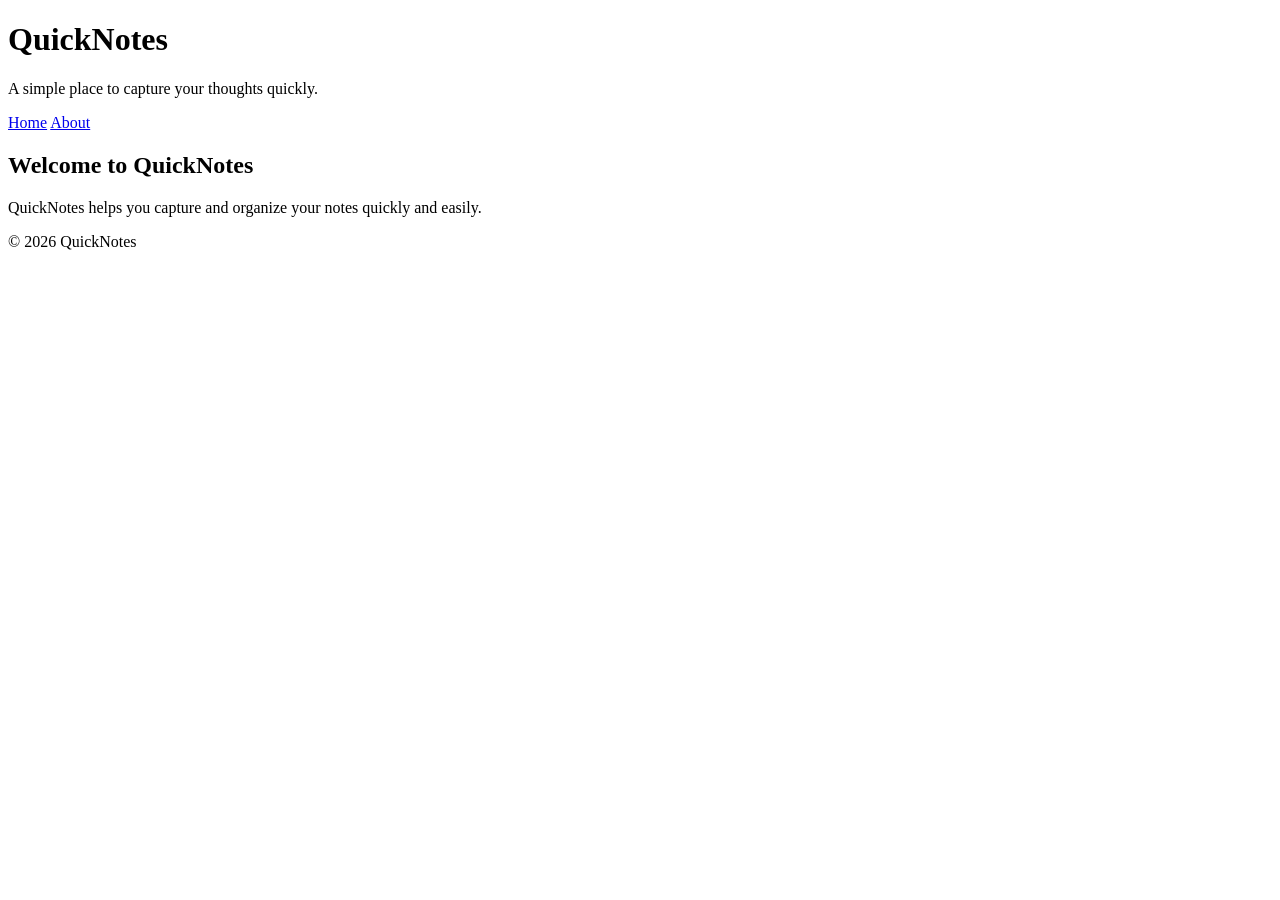
<file: day1/index.html>
<!DOCTYPE html>
<html lang="en">
<head>
    <meta charset="UTF-8">
    <meta name="viewport" content="width=device-width, initial-scale=1.0">
    <title>QuickNotes</title>
</head>
<body>
    <header>
        <h1>QuickNotes</h1>
        <p>A simple place to capture your thoughts quickly.</p>

        <nav>
            <a href="index.html">Home</a>
            <a href="about.html">About</a>
        </nav>
    </header>

    <main>
        <h2>Welcome to QuickNotes</h2>
        <p>QuickNotes helps you capture and organize your notes quickly and easily.</p>
    </main>

    <footer>
        <p>&copy; 2026 QuickNotes</p>
    </footer>
</body>
</html>
</file>
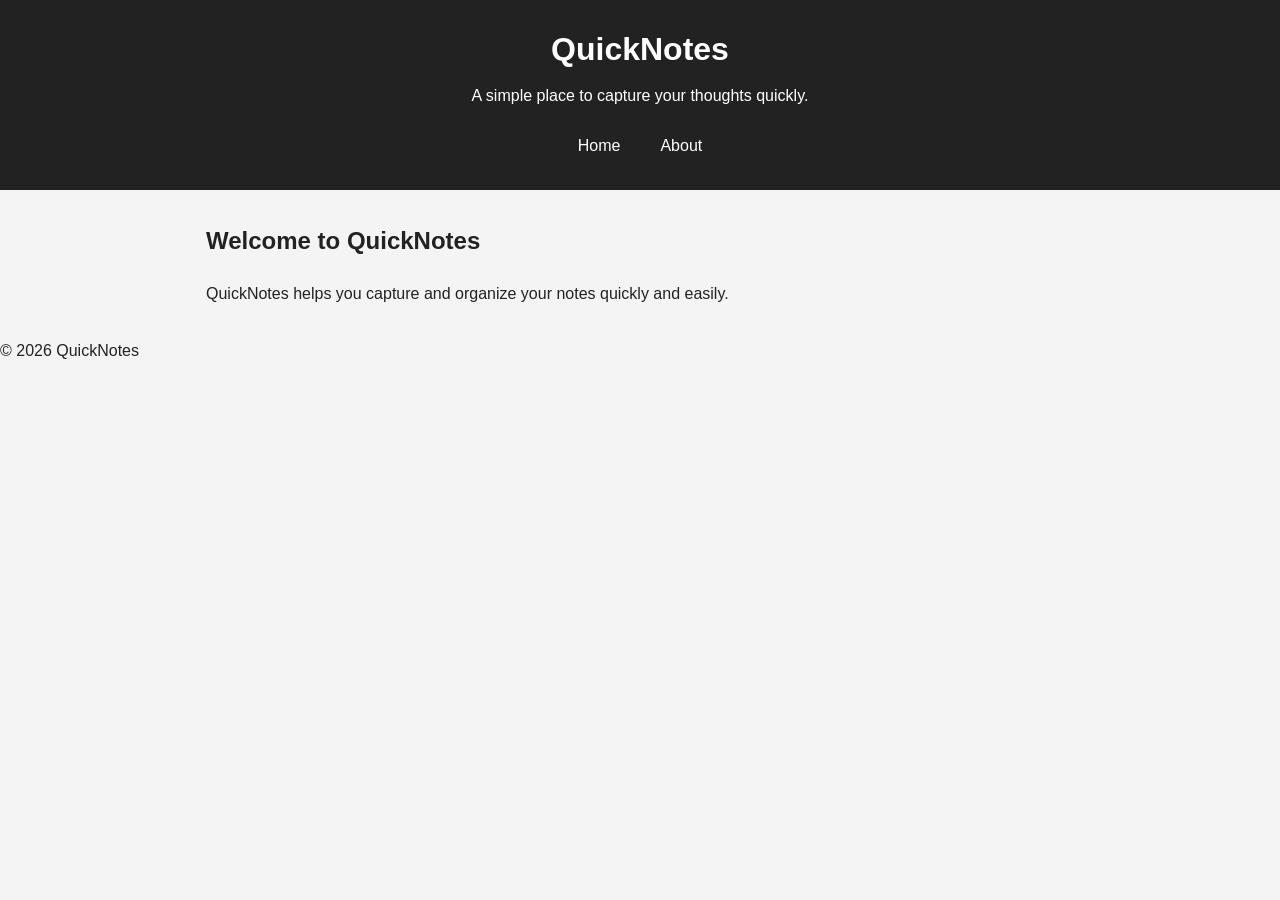
<file: day2/index.html>
<!DOCTYPE html>
<html lang="en">
<head>
    <meta charset="UTF-8">
    <meta name="viewport" content="width=device-width, initial-scale=1.0">
    <link rel="stylesheet" href="style.css">
    <title>QuickNotes</title>
</head>
<body>
    <header>
        <h1>QuickNotes</h1>
        <p>A simple place to capture your thoughts quickly.</p>

        <nav>
            <a href="index.html">Home</a>
            <a href="about.html">About</a>
        </nav>
    </header>

    <main>
        <h2>Welcome to QuickNotes</h2>
        <p>QuickNotes helps you capture and organize your notes quickly and easily.</p>
    </main>

    <footer>
        <p>&copy; 2026 QuickNotes</p>
    </footer>
</body>
</html>
</file>
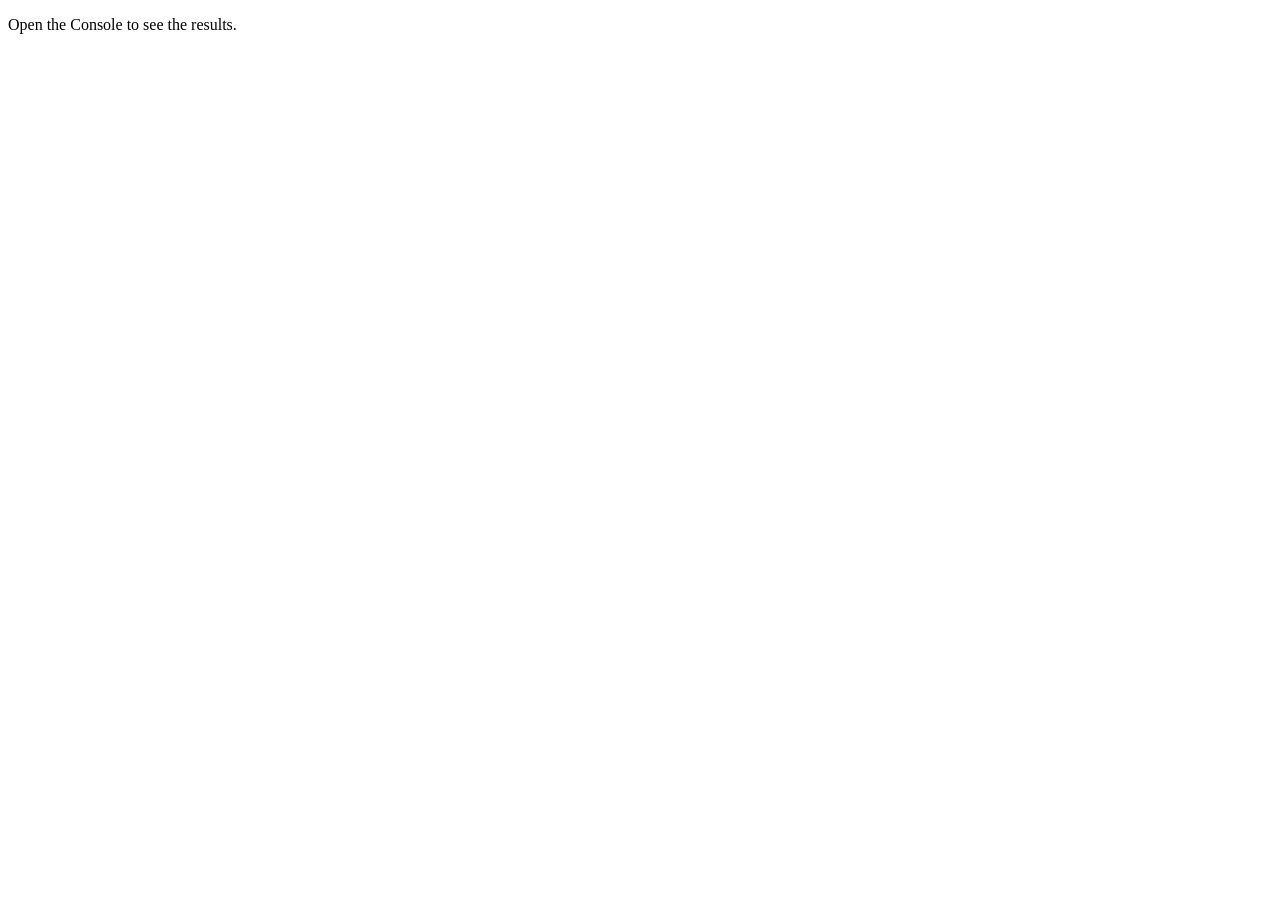
<file: day3/index.html>
<!DOCTYPE html>
<html lang="en">
<head>
    <meta charset="UTF-8">
    <meta name="viewport" content="width=device-width, initial-scale=1.0">
    <title>Notes Toolkit</title>
    <script src="script.js" defer></script>
</head>
<body>
    <p>Open the Console to see the results.</p>
</body>
</html>
</file>
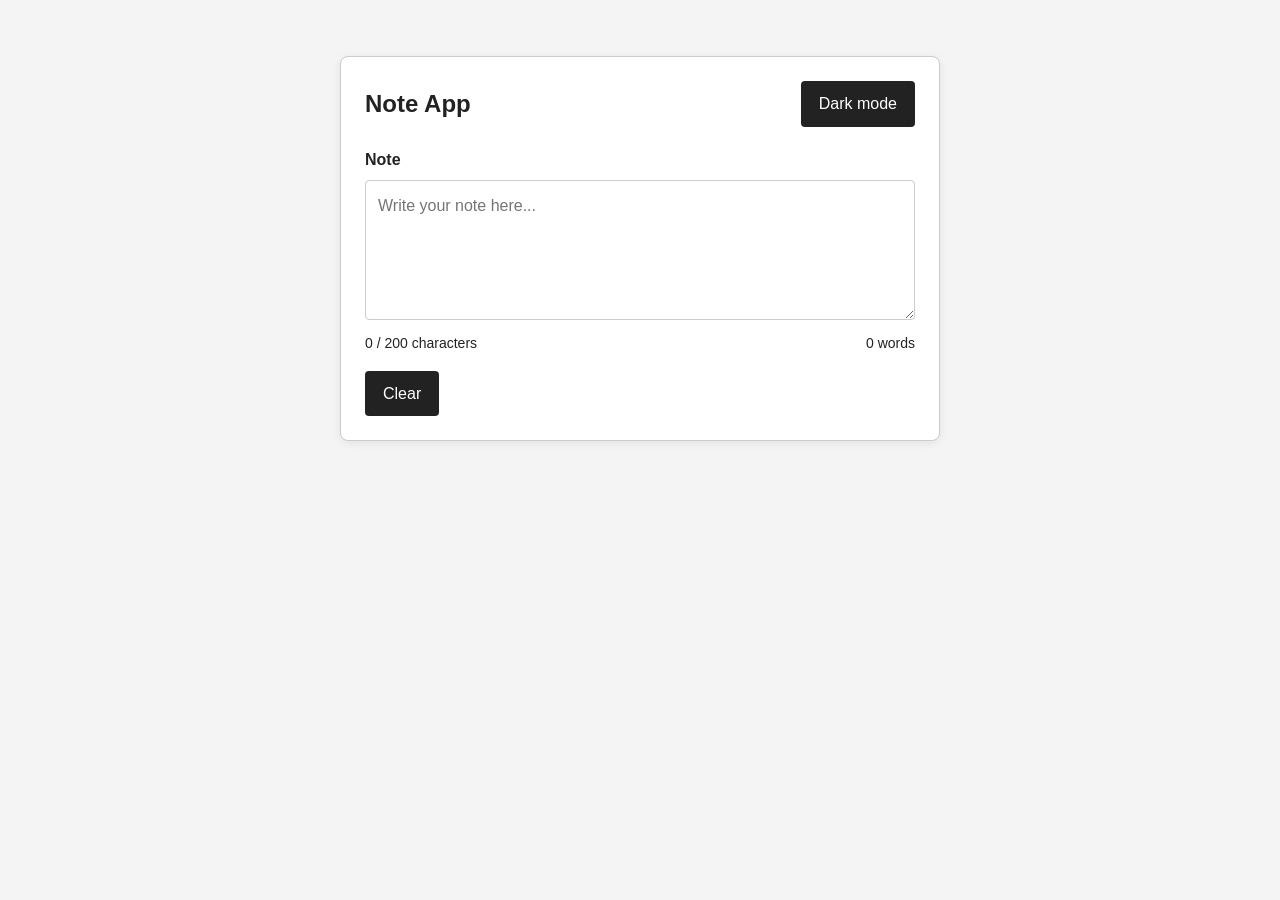
<file: day4/index.html>
<!DOCTYPE html>
<html lang="en">
<head>
    <meta charset="UTF-8">
    <meta name="viewport" content="width=device-width, initial-scale=1.0">
    <title>Day 4 - Note App</title>
    <link rel="stylesheet" href="style.css">
    <script src="script.js" defer></script>
</head>
<body>
    <main>
        <header>
            <h1>Note App</h1>
            <button id="theme-toggle" type="button">Dark mode</button>
        </header>

        <form onsubmit="return false;">
            <label for="note-text">Note</label>
            <textarea id="note-text" placeholder="Write your note here..."></textarea>
        </form>

        <div class="counters">
            <p id="char-count">0 / 200 characters</p>
            <p id="word-count">0 words</p>
        </div>

        <div class="actions">
            <button id="clear-btn" type="button">Clear</button>
        </div>
    </main>
</body>
</html>
</file>
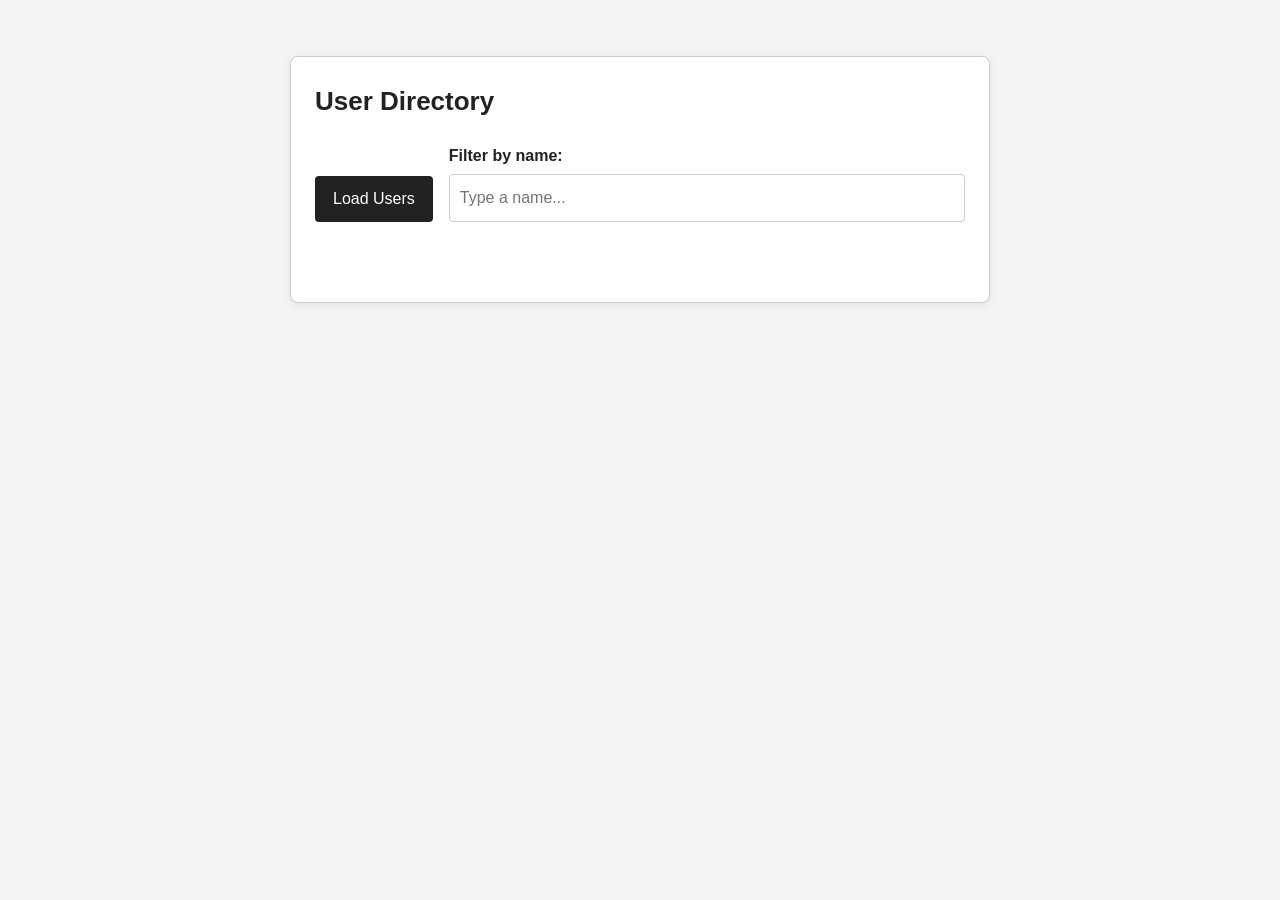
<file: day5/index.html>
<!DOCTYPE html>
<html lang="en">
<head>
    <meta charset="UTF-8">
    <meta name="viewport" content="width=device-width, initial-scale=1.0">
    <title>Day 5 - User Directory</title>
    <link rel="stylesheet" href="style.css">
    <script src="users.js" defer></script>
</head>
<body>
    <main>
        <header>
            <h1>User Directory</h1>
        </header>

        <section class="controls">
            <button id="load-users" type="button">Load Users</button>

            <div class="filter-group">
                <label for="filter-input">Filter by name:</label>
                <input type="text" id="filter-input" placeholder="Type a name...">
            </div>
        </section>

        <p id="status"></p>

        <ul id="users-list"></ul>
    </main>
</body>
</html>
</file>
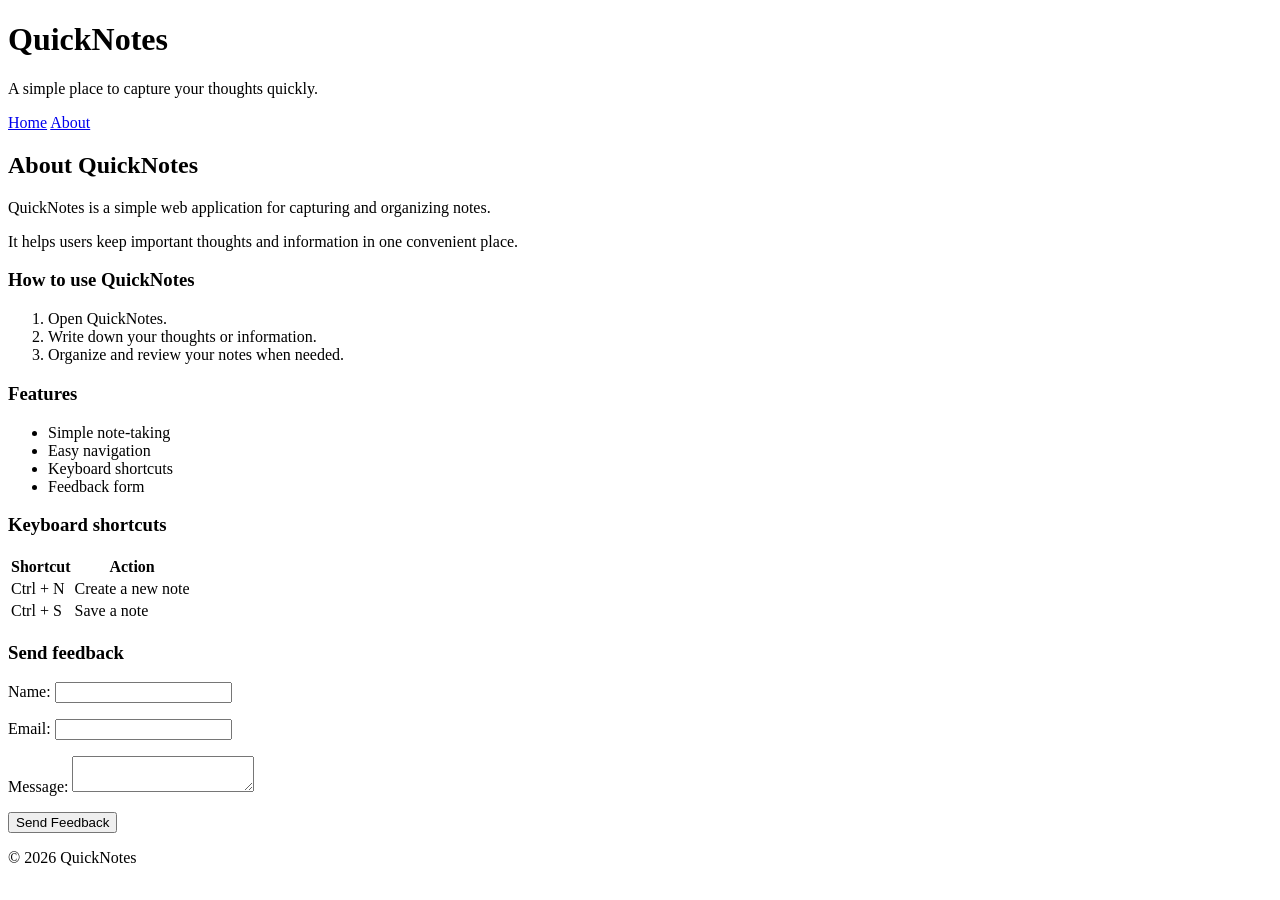
<file: day1/about.html>
<!DOCTYPE html>
<html lang="en">
<head>
    <meta charset="UTF-8">
    <meta name="viewport" content="width=device-width, initial-scale=1.0">
    <title>About QuickNotes</title>
</head>
<body>
    <header>
        <h1>QuickNotes</h1>
        <p>A simple place to capture your thoughts quickly.</p>

        <nav>
            <a href="index.html">Home</a>
            <a href="about.html">About</a>
        </nav>
    </header>

    <main>
        <h2>About QuickNotes</h2>

        <p>QuickNotes is a simple web application for capturing and organizing notes.</p>
        <p>It helps users keep important thoughts and information in one convenient place.</p>

        <section>
            <h3>How to use QuickNotes</h3>

            <ol>
                <li>Open QuickNotes.</li>
                <li>Write down your thoughts or information.</li>
                <li>Organize and review your notes when needed.</li>
            </ol>
        </section>

        <section>
            <h3>Features</h3>

            <ul>
                <li>Simple note-taking</li>
                <li>Easy navigation</li>
                <li>Keyboard shortcuts</li>
                <li>Feedback form</li>
            </ul>
        </section>

        <section>
            <h3>Keyboard shortcuts</h3>

            <table>
                <thead>
                    <tr>
                        <th>Shortcut</th>
                        <th>Action</th>
                    </tr>
                </thead>
                <tbody>
                    <tr>
                        <td>Ctrl + N</td>
                        <td>Create a new note</td>
                    </tr>
                    <tr>
                        <td>Ctrl + S</td>
                        <td>Save a note</td>
                    </tr>
                </tbody>
            </table>
        </section>

        <section>
            <h3>Send feedback</h3>

            <form>
                <p>
                    <label for="name">Name:</label>
                    <input type="text" id="name" name="name" required>
                </p>

                <p>
                    <label for="email">Email:</label>
                    <input type="email" id="email" name="email" required>
                </p>

                <p>
                    <label for="message">Message:</label>
                    <textarea id="message" name="message" required></textarea>
                </p>

                <button type="submit">Send Feedback</button>
            </form>
        </section>
    </main>

    <footer>
        <p>&copy; 2026 QuickNotes</p>
    </footer>
</body>
</html>
</file>
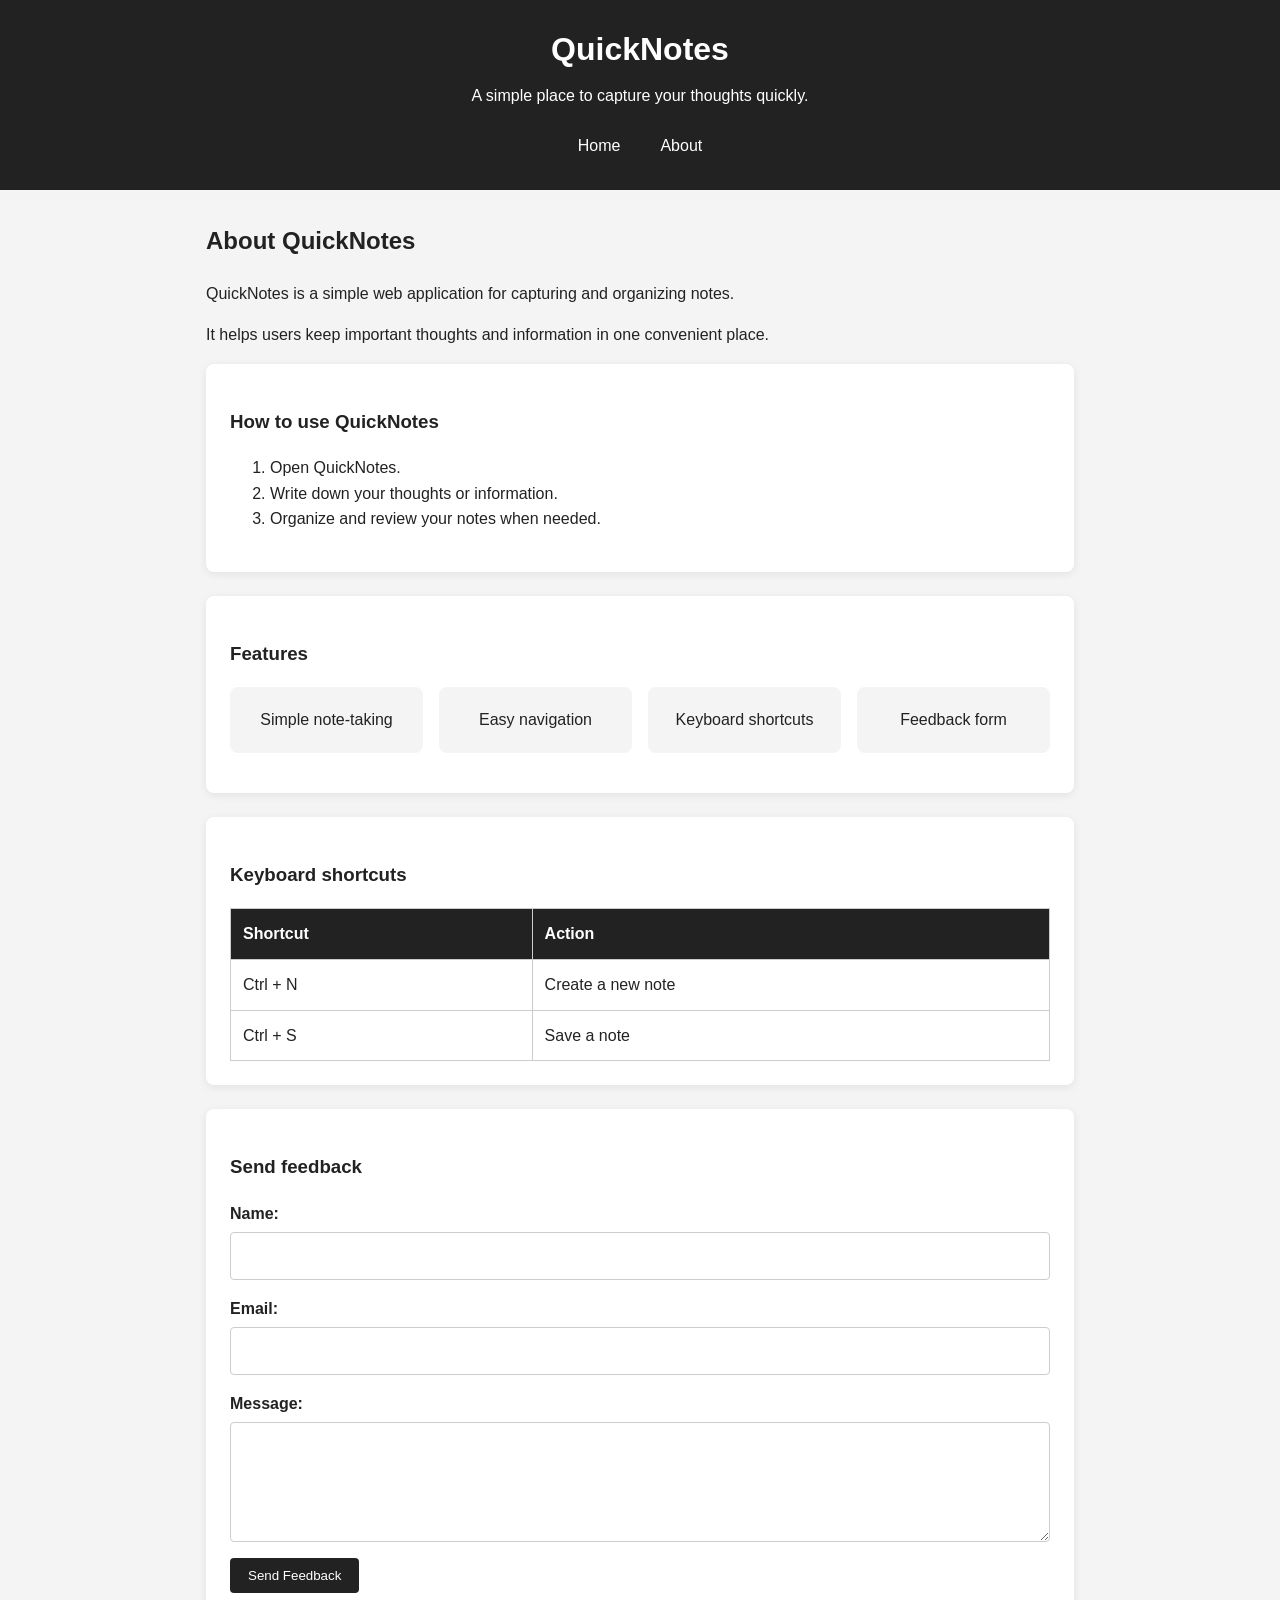
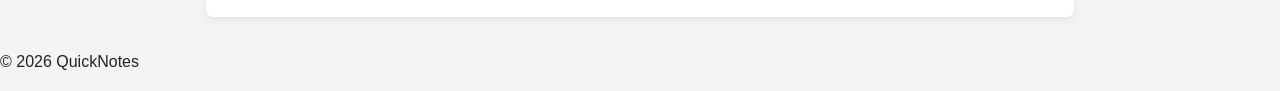
<file: day2/about.html>
<!DOCTYPE html>
<html lang="en">
<head>
    <meta charset="UTF-8">
    <meta name="viewport" content="width=device-width, initial-scale=1.0">
    <link rel="stylesheet" href="style.css">
    <title>About QuickNotes</title>
</head>
<body>
    <header>
        <h1>QuickNotes</h1>
        <p>A simple place to capture your thoughts quickly.</p>

        <nav>
            <a href="index.html">Home</a>
            <a href="about.html">About</a>
        </nav>
    </header>

    <main>
        <h2>About QuickNotes</h2>

        <p>QuickNotes is a simple web application for capturing and organizing notes.</p>
        <p>It helps users keep important thoughts and information in one convenient place.</p>

        <section>
            <h3>How to use QuickNotes</h3>

            <ol>
                <li>Open QuickNotes.</li>
                <li>Write down your thoughts or information.</li>
                <li>Organize and review your notes when needed.</li>
            </ol>
        </section>

        <section>
            <h3>Features</h3>

            <ul class="features">
                <li>Simple note-taking</li>
                <li>Easy navigation</li>
                <li>Keyboard shortcuts</li>
                <li>Feedback form</li>
            </ul>
        </section>

        <section>
            <h3>Keyboard shortcuts</h3>

            <table>
                <thead>
                    <tr>
                        <th>Shortcut</th>
                        <th>Action</th>
                    </tr>
                </thead>
                <tbody>
                    <tr>
                        <td>Ctrl + N</td>
                        <td>Create a new note</td>
                    </tr>
                    <tr>
                        <td>Ctrl + S</td>
                        <td>Save a note</td>
                    </tr>
                </tbody>
            </table>
        </section>

        <section>
            <h3>Send feedback</h3>

            <form>
                <p>
                    <label for="name">Name:</label>
                    <input type="text" id="name" name="name" required>
                </p>

                <p>
                    <label for="email">Email:</label>
                    <input type="email" id="email" name="email" required>
                </p>

                <p>
                    <label for="message">Message:</label>
                    <textarea id="message" name="message" required></textarea>
                </p>

                <button type="submit">Send Feedback</button>
            </form>
        </section>
    </main>

    <footer>
        <p>&copy; 2026 QuickNotes</p>
    </footer>
</body>
</html>
</file>
<file: day2/style.css>
* {
    box-sizing: border-box;
}

body {
    margin: 0;
    font-family: Arial, sans-serif;
    background-color: #f4f4f4;
    color: #222;
    line-height: 1.6;
}

header {
    background-color: #222;
    color: white;
    text-align: center;
    padding: 24px;
}

header h1 {
    margin: 0 0 8px;
    font-size: 32px;
}

header p {
    margin: 0;
}

nav {
    display: flex;
    justify-content: center;
    gap: 16px;
    margin-top: 16px;
}

nav a {
    color: white;
    text-decoration: none;
    padding: 8px 12px;
    transition: background-color 0.3s ease, color 0.3s ease;
}

nav a:hover {
    background-color: white;
    color: #222;
}

main {
    max-width: 900px;
    margin: 32px auto;
    padding: 0 16px;
}

section {
    background-color: white;
    padding: 24px;
    margin-bottom: 24px;
    border-radius: 8px;
    box-shadow: 0 2px 8px rgba(0, 0, 0, 0.08);
}

.features {
    display: grid;
    grid-template-columns: repeat(auto-fit, minmax(180px, 1fr));
    gap: 16px;
    padding: 0;
    list-style: none;
}

.features li {
    background-color: #f4f4f4;
    padding: 20px;
    border-radius: 8px;
    text-align: center;
}

table {
    width: 100%;
    border-collapse: collapse;
}

th,
td {
    border: 1px solid #ccc;
    padding: 12px;
    text-align: left;
}

th {
    background-color: #222;
    color: white;
}

form p {
    margin-bottom: 16px;
}

label {
    display: block;
    margin-bottom: 6px;
    font-weight: bold;
}

input,
textarea {
    display: block;
    width: 100%;
    padding: 10px;
    border: 1px solid #ccc;
    border-radius: 4px;
    font: inherit;
}

textarea {
    min-height: 120px;
    resize: vertical;
}

button {
    padding: 10px 18px;
    border: none;
    border-radius: 4px;
    background-color: #222;
    color: white;
    cursor: pointer;
    transition: background-color 0.3s ease, transform 0.2s ease;
}

button:hover {
    background-color: #444;
    transform: translateY(-2px);
}

@media (max-width: 600px) {
    header {
        padding: 16px;
    }

    header h1 {
        font-size: 26px;
    }
}
</file>
<file: day4/style.css>
:root {
    --bg-color: #f4f4f4;
    --text-color: #222222;
    --card-bg: #ffffff;
    --border-color: #cccccc;
    --textarea-bg: #ffffff;
    --btn-bg: #222222;
    --btn-text: #ffffff;
    --btn-hover-bg: #444444;
}

body.dark {
    --bg-color: #1a1a1a;
    --text-color: #f0f0f0;
    --card-bg: #2d2d2d;
    --border-color: #555555;
    --textarea-bg: #242424;
    --btn-bg: #f0f0f0;
    --btn-text: #222222;
    --btn-hover-bg: #cccccc;
}

* {
    box-sizing: border-box;
}

body {
    margin: 0;
    font-family: Arial, sans-serif;
    background-color: var(--bg-color);
    color: var(--text-color);
    line-height: 1.6;
    padding: 24px;
}

main {
    max-width: 600px;
    margin: 32px auto;
    padding: 24px;
    background-color: var(--card-bg);
    border: 1px solid var(--border-color);
    border-radius: 8px;
    box-shadow: 0 2px 8px rgba(0, 0, 0, 0.08);
}

header {
    display: flex;
    justify-content: space-between;
    align-items: center;
    margin-bottom: 20px;
}

header h1 {
    margin: 0;
    font-size: 24px;
}

label {
    display: block;
    margin-bottom: 8px;
    font-weight: bold;
}

textarea {
    display: block;
    width: 100%;
    min-height: 140px;
    padding: 12px;
    border: 1px solid var(--border-color);
    border-radius: 4px;
    background-color: var(--textarea-bg);
    color: var(--text-color);
    font: inherit;
    resize: vertical;
}

textarea:focus {
    outline: 2px solid var(--text-color);
    outline-offset: -1px;
}

.counters {
    display: flex;
    justify-content: space-between;
    margin: 12px 0 16px;
    font-size: 14px;
}

.counters p {
    margin: 0;
}

.actions {
    display: flex;
    gap: 12px;
}

button {
    padding: 10px 18px;
    border: none;
    border-radius: 4px;
    background-color: var(--btn-bg);
    color: var(--btn-text);
    font: inherit;
    cursor: pointer;
    transition: background-color 0.2s ease;
}

button:hover {
    background-color: var(--btn-hover-bg);
}

.warning {
    color: orange;
}

.over {
    color: red;
    font-weight: bold;
}
</file>
<file: day5/style.css>
* {
    box-sizing: border-box;
}

body {
    margin: 0;
    font-family: Arial, sans-serif;
    background-color: #f4f4f4;
    color: #222;
    line-height: 1.6;
    padding: 24px;
}

main {
    max-width: 700px;
    margin: 32px auto;
    padding: 24px;
    background-color: #fff;
    border: 1px solid #ccc;
    border-radius: 8px;
    box-shadow: 0 2px 8px rgba(0, 0, 0, 0.08);
}

header h1 {
    margin: 0 0 20px;
    font-size: 26px;
}

.controls {
    display: flex;
    flex-wrap: wrap;
    gap: 16px;
    align-items: flex-end;
    margin-bottom: 16px;
}

button {
    padding: 10px 18px;
    border: none;
    border-radius: 4px;
    background-color: #222;
    color: #fff;
    font: inherit;
    cursor: pointer;
    transition: background-color 0.2s ease, opacity 0.2s ease;
}

button:hover:not(:disabled) {
    background-color: #444;
}

button:disabled {
    opacity: 0.6;
    cursor: not-allowed;
}

.filter-group {
    flex: 1;
    min-width: 200px;
}

label {
    display: block;
    margin-bottom: 6px;
    font-weight: bold;
}

input {
    width: 100%;
    padding: 10px;
    border: 1px solid #ccc;
    border-radius: 4px;
    font: inherit;
}

input:focus {
    outline: 2px solid #222;
    outline-offset: -1px;
}

#status {
    min-height: 24px;
    margin: 12px 0;
    font-weight: 500;
    color: #555;
}

#users-list {
    list-style: none;
    padding: 0;
    margin: 16px 0 0;
    display: flex;
    flex-direction: column;
    gap: 12px;
}

#users-list li {
    padding: 16px;
    background-color: #fafafa;
    border: 1px solid #e0e0e0;
    border-radius: 6px;
}

#users-list li h3 {
    margin: 0 0 8px;
    color: #111;
    font-size: 18px;
}

#users-list li p {
    margin: 4px 0;
    color: #444;
    font-size: 14px;
}
</file>
